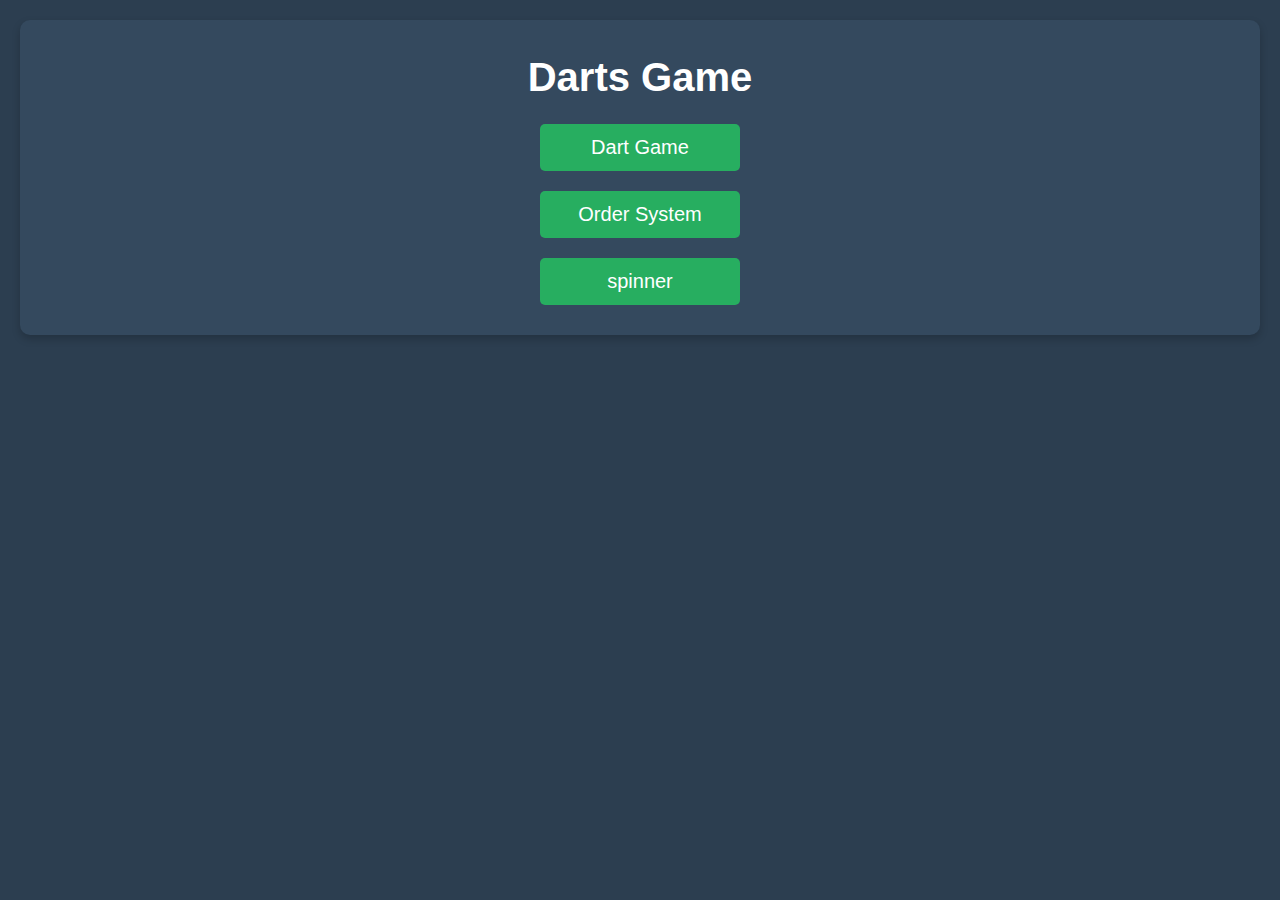
<file: index.html>
<!DOCTYPE html>
<html lang="en">
<head>
    <meta charset="UTF-8">
    <meta name="viewport" content="width=device-width, initial-scale=1.0">
    <title>Main Page</title>
    <link rel="stylesheet" href="styles.css">
</head>
<body>
    <div id="main-page" class="container">
        <h1 class="Header">Darts Game</h1>
        <button onclick="location.href='dartgame.html'" class="green-button">Dart Game</button>
        <button onclick="location.href='orderpage.html'" class="green-button">Order System</button>
        <button onclick="location.href='spinner.html'" class="green-button">spinner</button>
    </div>
</body>
</html>
</file>
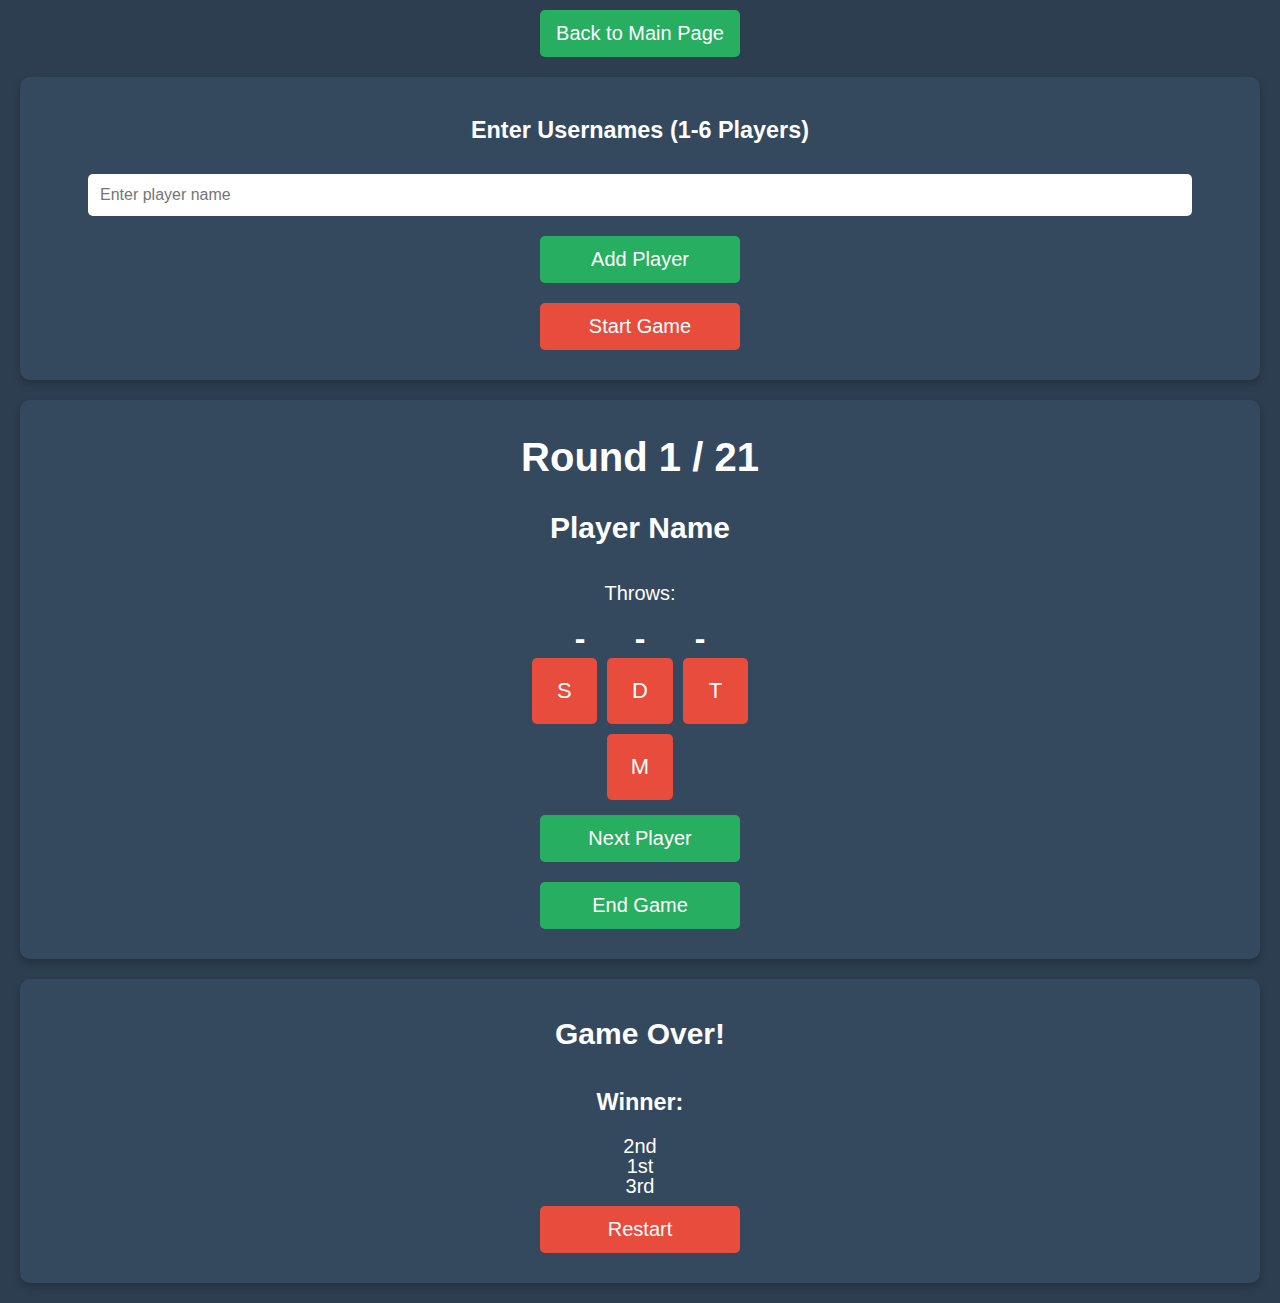
<file: dartgame.html>
<!DOCTYPE html>
<html lang="en">
<head>
    <meta charset="UTF-8">
    <meta name="viewport" content="width=device-width, initial-scale=1.0">
    <title>Dart Game</title>
    <link rel="stylesheet" href="styles.css">
</head>
<body>
    <button onclick="location.href='index.html'" class="green-button">Back to Main Page</button>
    <div id="setup" class="container">
        <h3>Enter Usernames (1-6 Players)</h3>
        <input type="text" id="playerName" placeholder="Enter player name">
        <button class="green-button" onclick="addPlayer()"><i class="fas fa-user-plus"></i> Add Player</button>
        <div id="playerList" class="player-list"></div>
        <button onclick="startGame()"><i class="fas fa-play"></i> Start Game</button>
    </div>

    <div id="game" class="container hidden">
        <h1>Round <span id="round">1</span> / 21</h1>
        <h2 id="currentPlayer">Player Name</h2>
        <p>Throws:</p>
        <div id="throwsList" class="throws-list">
            <div>-</div>
            <div>-</div>
            <div>-</div>
        </div>
        <div class="buttons">
            <button onclick="recordThrow(1)"><i class="fas fa-bullseye"></i> S</button>
            <button onclick="recordThrow(2)"><i class="fas fa-bullseye"></i> D</button>
            <button onclick="recordThrow(3)"><i class="fas fa-bullseye"></i> T</button>
            <button onclick="recordThrow(-1)"><i class="fas fa-times"></i> M</button>
        </div>
        <button class="green-button" onclick="nextPlayer()"><i class="fas fa-arrow-right"></i> Next Player</button>
        <button class="green-button" onclick="showEndGameModal()"><i class="fa-solid fa-ranking-star"></i> End Game</button>
    </div>

    <div id="results" class="container hidden">
        <h2>Game Over!</h2>
        <h3 class="winner-display">Winner: <span id="winner"></span></h3>
        <div class="podium">
            <div class="second" id="secondPlace">2nd</div>
            <div class="first" id="firstPlace">1st</div>
            <div class="third" id="thirdPlace">3rd</div>
        </div>
        <div id="finalScores"></div>
        <button onclick="location.reload()"><i class="fas fa-redo"></i> Restart</button>
    </div>

    <div id="endGameModal" class="modal hidden">
        <div class="modal-content">
            <p>Are you sure you want to end the game?</p>
            <div class="button-container">
                <button onclick="endGame()">Yes</button>
                <button onclick="closeEndGameModal()">No</button>
            </div>
        </div>
    </div>
    <canvas id="confetti" class="hidden"></canvas>
    <script src="script.js"></script>
</body>
</html>
</file>
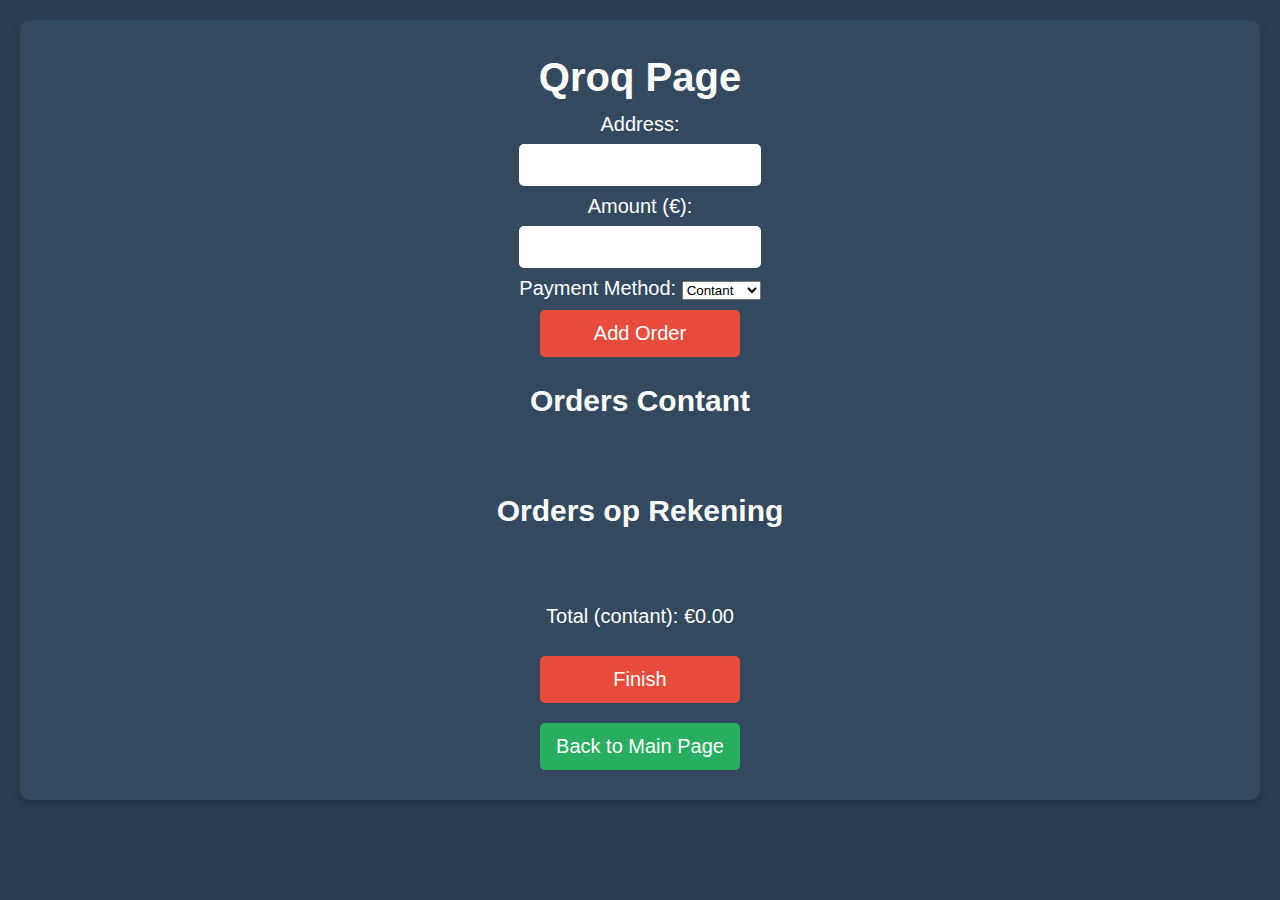
<file: orderpage.html>
<!DOCTYPE html>
<html lang="en">
<head>
    <meta charset="UTF-8">
    <meta name="viewport" content="width=device-width, initial-scale=1.0">
    <title>Order System</title>
    <link rel="stylesheet" href="styles.css">
</head>
<body>
    <div id="order-page" class="container">
        <h1>Qroq Page</h1>
        <form id="order-form">
            <label for="address">Address:</label>
            <input type="text" id="address" name="address" required>
            <label for="amount">Amount (€):</label>
            <input type="number" step="0.01" id="amount" name="amount" required>
            <label for="payment-method">Payment Method:</label>
            <select id="payment-method" name="payment-method">
                <option value="contant">Contant</option>
                <option value="rekening">Rekening</option>
            </select>
            <button type="submit">Add Order</button>
        </form>
        <h2>Orders Contant</h2>
        <ul id="order-list"></ul>
        <h2>Orders op Rekening</h2>
        <ul id="rekening-order-list"></ul>
        <p>Total (contant): €<span id="total-amount">0.00</span></p>
        <button id="finish-button">Finish</button>
        <button onclick="location.href='index.html'" class="green-button">Back to Main Page</button>
    </div>
    <script src="script.js"></script>
</body>
</html>
</file>
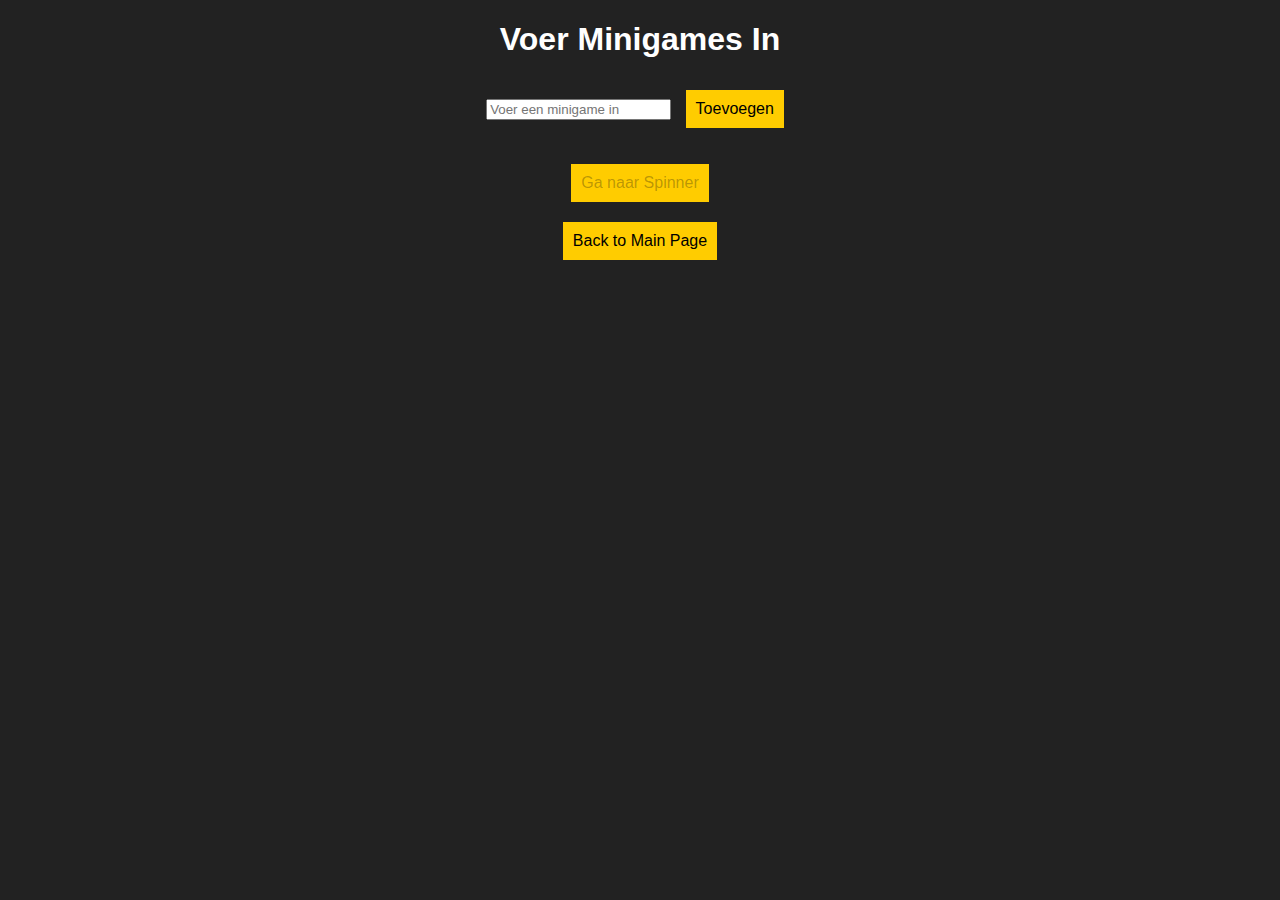
<file: spinner.html>
<!DOCTYPE html>
<html lang="nl">
<head>
    <meta charset="UTF-8">
    <meta name="viewport" content="width=device-width, initial-scale=1.0">
    <title>Mario Party Minigame Spinner</title>
    <link rel="stylesheet" href="spinner.css">
</head>
<body>
    <div id="setup">
        <h1>Voer Minigames In</h1>
        <input type="text" id="gameInput" placeholder="Voer een minigame in">
        <button onclick="addGame()">Toevoegen</button>
        <ul id="gameList"></ul>
        <button id="startSpinner" onclick="showSpinner()" disabled>Ga naar Spinner</button>
    </div>

    <div id="spinnerContainer" class="hidden">
        <h1>Draai de Spinner!</h1>
        <div id="spinner">
            <div id="reel"></div>
        </div>
        <button onclick="spinWheel()">Spin!</button>
        <h2 id="result" class="hidden"></h2>
        <button onclick="resetGame()">Opnieuw Instellen</button>
    </div>

    <button onclick="location.href='index.html'" class="green-button">Back to Main Page</button>
    <script src="spinner.js"></script>
</body>
</html>
</file>
<file: styles.css>
body {
    font-family: Arial, sans-serif;
    text-align: center;
    background-color: #2c3e50;
    color: white;
    margin: 0;
    padding: 0;
}
.hidden { display: none; }
.container {
    display: flex;
    flex-direction: column;
    align-items: center;
    justify-content: center;
    font-size: 20px;
    line-height: 20px;
    position: relative;
    z-index: 1;
    padding: 20px;
    margin: 20px;
    box-shadow: 0 4px 8px rgba(0, 0, 0, 0.2);
    background-color: #34495e;
    border-radius: 10px;
}
input {
    display: block;
    width: 90%;
    margin: 10px auto;
    padding: 12px;
    font-size: 16px;
    border-radius: 5px;
    border: none;
}
button {
    padding: 12px 15px;
    font-size: 20px;
    border: none;
    border-radius: 5px;
    background-color: #e74c3c;
    color: white;
    cursor: pointer;
    transition: background 0.3s;
    width: 90%;
    max-width: 200px;
    margin: 10px auto;
    display: block;
}
button:hover {
    background-color: #c0392b;
}
.green-button {
    background-color: #27ae60;
}
.green-button:hover {
    background-color: #1e8449;
}
.buttons {
    display: flex;
    justify-content: center;
    flex-wrap: wrap;
}
.buttons button {
    margin: 5px;
    padding: 20px;
    font-size: 22px;
    width: 25%;
}
.player-item {
    display: flex;
    align-items: center;
    justify-content: space-between;
    width: 90%;
    margin: 5px auto;
    padding: 10px;
    background-color: #2c3e50;
    border-radius: 5px;
    font-size: 22px;
}
.player-item span {
    flex-grow: 1;
}
.player-item button {
    width: auto;
    padding: 5px 10px;
    font-size: 16px;
    margin: 0;
}
.throws-list {
    display: flex;
    justify-content: center;
    flex-wrap: wrap;
    font-size: 24px; /* Increased font size for better visibility */
}
.throws-list div {
    margin: 5px;
    display: flex;
    flex-direction: column;
    align-items: center;
    width: 50px; /* Fixed width for consistency */
    font-size: 32px; /* Increased font size */
    font-weight: bold; /* Make the score bold */
}
.throws-list button {
    margin-top: 5px;
}
.modal {
    display: none;
    position: fixed;
    z-index: 1000;
    left: 0;
    top: 0;
    width: 100%;
    height: 100%;
    overflow: auto;
    background-color: rgba(0, 0, 0, 0.5);
    justify-content: center;
    align-items: center;
}
.modal-content {
    background-color: #fefefe;
    margin: auto;
    padding: 20px;
    border: 1px solid #888;
    width: 80%;
    max-width: 300px;
    text-align: center;
    border-radius: 10px;
    color: black; /* Make the text black */
}
.modal-content .button-container {
    display: flex;
    justify-content: center;
    gap: 10px; /* Add some space between buttons */
}
.modal-content button {
    width: auto;
    margin: 10px;
}
</file>
<file: spinner.css>
body {
    font-family: Arial, sans-serif;
    text-align: center;
    background-color: #222;
    color: white;
}
.hidden {
    display: none;
}
button {
    background-color: #ffcc00;
    border: none;
    padding: 10px;
    font-size: 16px;
    cursor: pointer;
    margin: 10px;
}
button:hover {
    background-color: #ffaa00;
}
#spinner {
    width: 200px;
    height: 50px;
    overflow: hidden;
    border: 5px solid white;
    margin: 20px auto;
    background-color: black;
    position: relative;
    display: flex;
    justify-content: center;
    align-items: center;
}
#reel {
    display: flex;
    flex-direction: column;
    align-items: center;
    position: absolute;
    transition: transform 3s cubic-bezier(0.25, 1, 0.5, 1);
}
.reel-item {
    width: 100%;
    text-align: center;
    font-size: 24px;
    font-weight: bold;
    color: white;
    padding: 10px;
    background-color: red;
    border-top: 2px solid white;
    border-bottom: 2px solid white;
}
</file>
